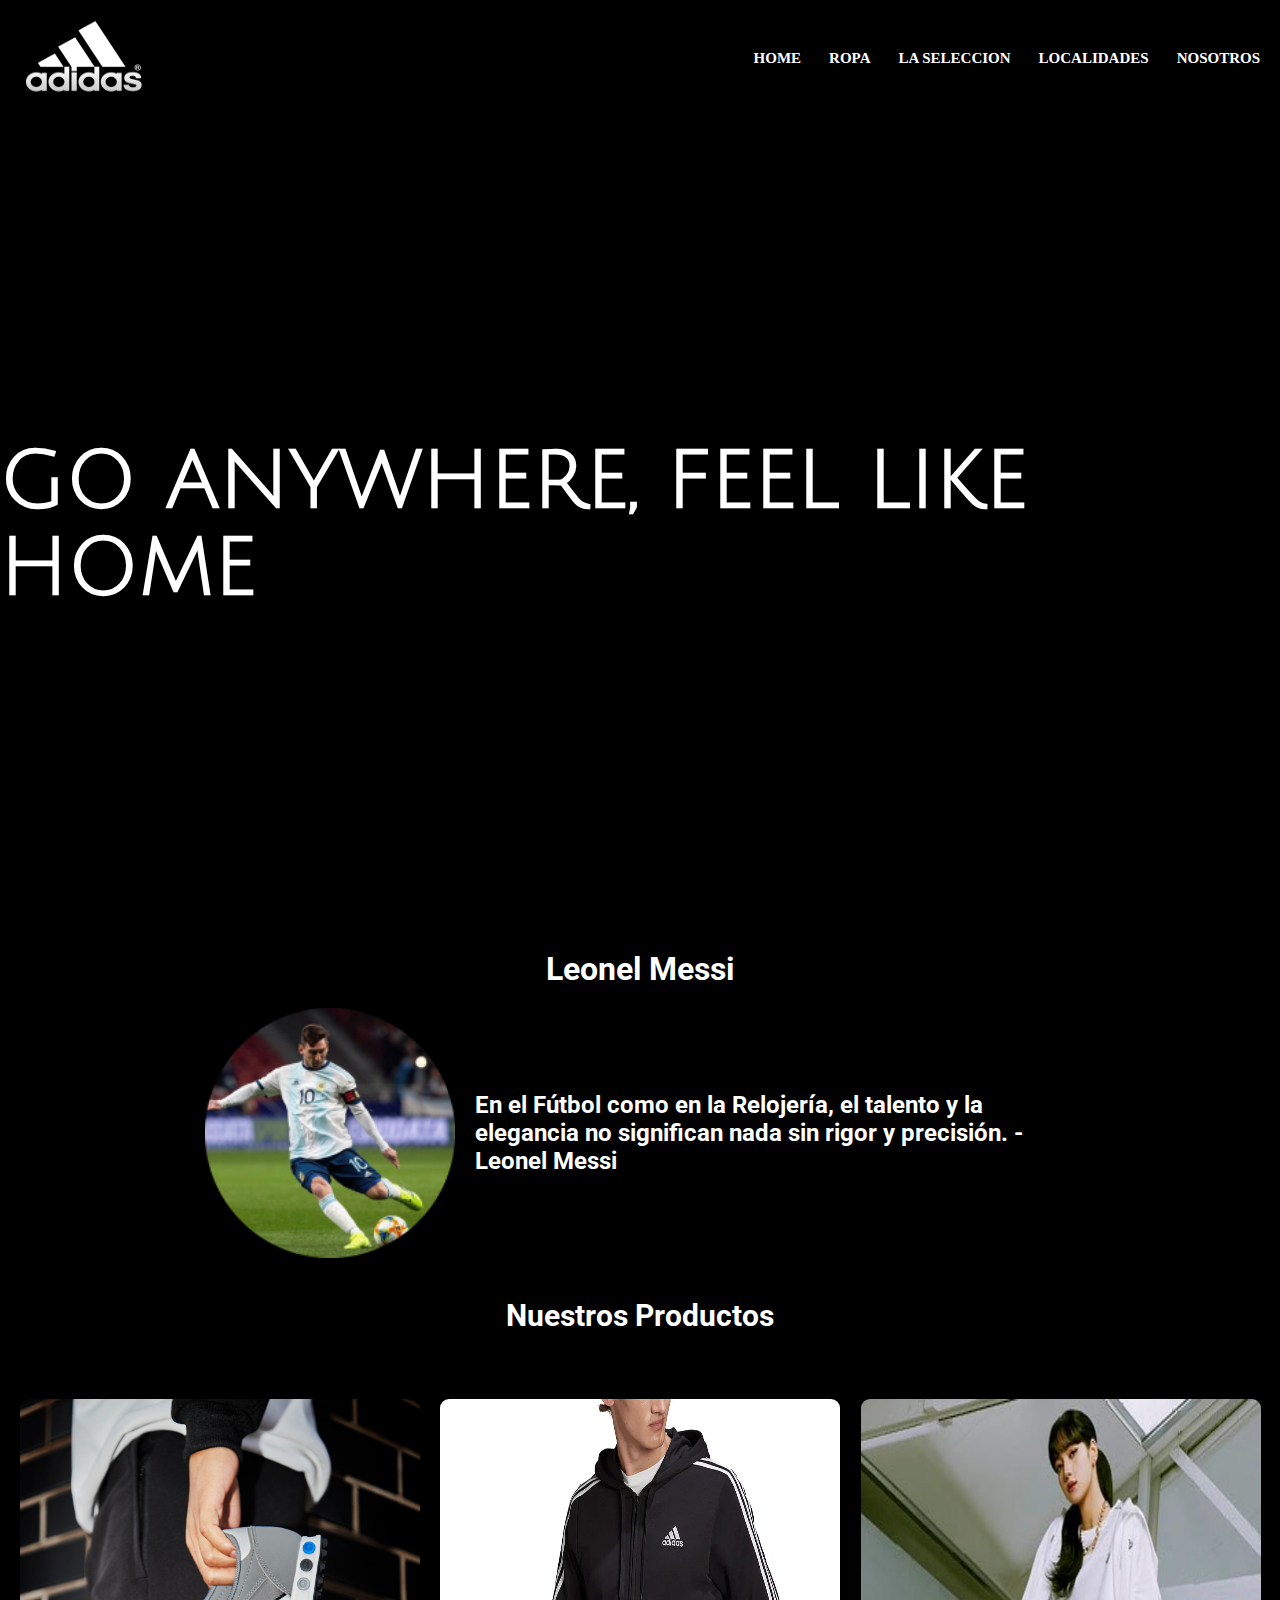
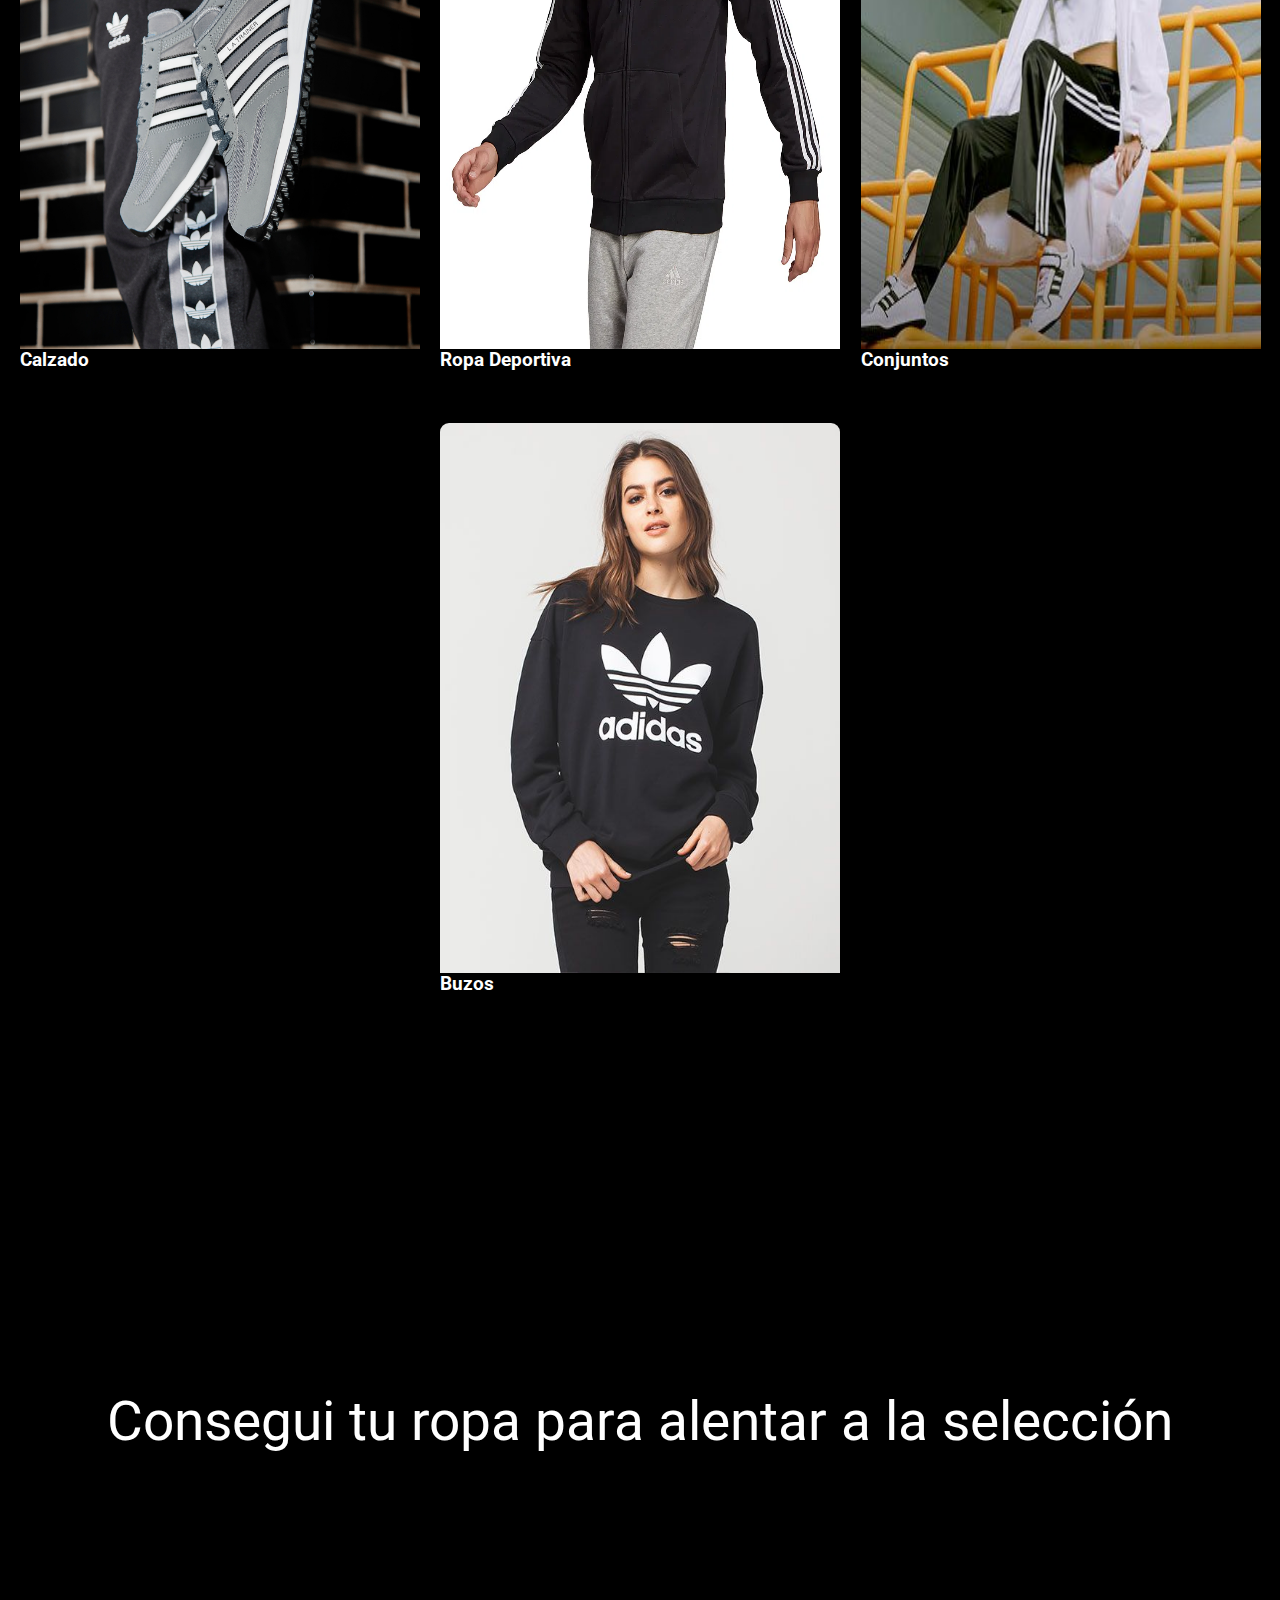
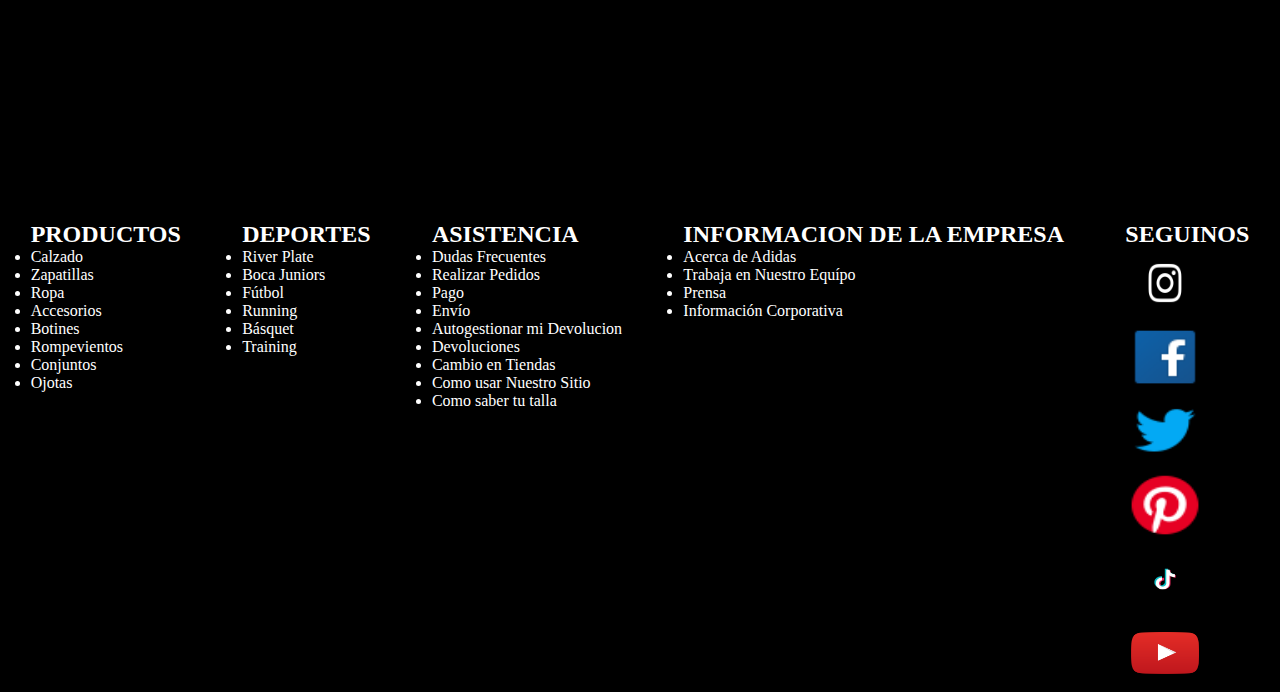
<file: index.html>
<!DOCTYPE html>
<html lang="en">
<head>
    <meta charset="UTF-8">
    <meta name="viewport" content="width=device-width, initial-scale=1.0">
    <title>Adidas</title>
    <link rel="stylesheet" href="./css/style.css">
    <link rel="preconnect" href="https://fonts.googleapis.com">
    <link rel="preconnect" href="https://fonts.gstatic.com" crossorigin>
    <link href="https://fonts.googleapis.com/css2?family=Julius+Sans+One&family=Roboto:wght@300&display=swap" rel="stylesheet">

</head>

<body class="bodyIndex">
    <header>
            <div class="Logo">
                <img src="./assets/img/adidasblanco1.png" alt="">
            </div>
            <nav>
                <ul class="ulNavegador">
                    <li ><a href="*">HOME</a></li>
                    <li ><a href="./pages/ropa.html">ROPA</a></li>
                    <li ><a href="./pages/ropaseleccion.html">LA SELECCION</a></li>
                    <li ><a href="./pages/Localidades.html">LOCALIDADES</a></li>
                    <li ><a href="./pages/nosotros.html">NOSOTROS</a></li>
                </ul>
            </nav>  
    </header>
<main>

    <div class="Banner">
        <h1>GO ANYWHERE, FEEL LIKE HOME</h1>
    </div>
    <section class="FraseLeo">
                <h1>Leonel Messi</h1>
        <section class="foto-frase">
                <img src="./assets/img/messi 1 (1).png" alt="">
                <h2>En el Fútbol como en la Relojería, el talento y la elegancia no significan nada sin rigor y precisión. - Leonel Messi</h2>
        </section>
    </section>
    
       
<section class="sectionVestimenta"> 
            <h2>Nuestros Productos</h2>
        <section class="Vestimenta">
                <article class="tipoVestimenta">
                    <img src="./assets/img/modeloadidaszapas.jpg" alt="">
                    <h3>Calzado</h3>
                </article>
                <article class="tipoVestimenta">
                    <img src="./assets/img/campera.png" alt="">
                    <h3>Ropa Deportiva</h3>
                </article>
                <article class="tipoVestimenta">
                    <img src="./assets/img/modeloadidas2.jpg" alt="">
                    <h3>Conjuntos</h3>
                </article>
                <article class="tipoVestimenta">
                    <img src="./assets/img/modeloadidasbuzo.jpg" alt="">
                    <h3>Buzos</h3>
                </article>
        </section>
</section>
    <section class="apoyaSeleccion">
        <p>Consegui tu ropa para alentar a la selección</p>
    </section>
</main>
<footer>
    <section class="pieDePagina">
        <div>
            <h2>PRODUCTOS</h2>
        <ul>
            <li>Calzado</li>
            <li>Zapatillas</li>
            <li>Ropa</li>
            <li>Accesorios</li>
            <li>Botines</li>
            <li>Rompevientos</li>
            <li>Conjuntos</li>
            <li>Ojotas</li>
        </ul>
    </div>
    <div>
            <h2>DEPORTES</h2>
        <ul>
            
            <li>River Plate</li>
            <li>Boca Juniors</li>
            <li>Fútbol</li>
            <li>Running</li>
            <li>Básquet</li>
            <li>Training</li>
        </ul>
    </div>
    <div>
            <h2>ASISTENCIA</h2>
        <ul>
            
            <li>Dudas Frecuentes</li>
            <li>Realizar Pedidos</li>
            <li>Pago</li>
            <li>Envío</li>
            <li>Autogestionar mi Devolucion</li>
            <li>Devoluciones</li>
            <li>Cambio en Tiendas</li>
            <li>Como usar Nuestro Sitio</li>
            <li>Como saber tu talla</li>
        </ul>
    </div>
    <div>
        <h2>INFORMACION DE LA EMPRESA</h2>
        <ul>
            <li>Acerca de Adidas</li>
            <li>Trabaja en Nuestro Equípo</li>
            <li>Prensa</li>
            <li>Información Corporativa</li>
        </ul>
    </div>
    <div>
        <h2>SEGUINOS</h2>
        <ul class="ulRedes">
            <li><img src="./assets/img/instagram.png" alt=""></li>
            <li><img src="./assets/img/facebook.png" alt=""></li>
            <li><img src="./assets/img/twitterlogo.png" alt=""></li>
            <li><img src="./assets/img/logopinterest.png" alt=""></li>
            <li><img src="./assets/img/tiktok.png" alt=""></li>
            <li><img src="./assets/img/youtube.png" alt=""></li>
        </ul>
    </div>
    </section>
</footer>

</body>

</html>
</file>
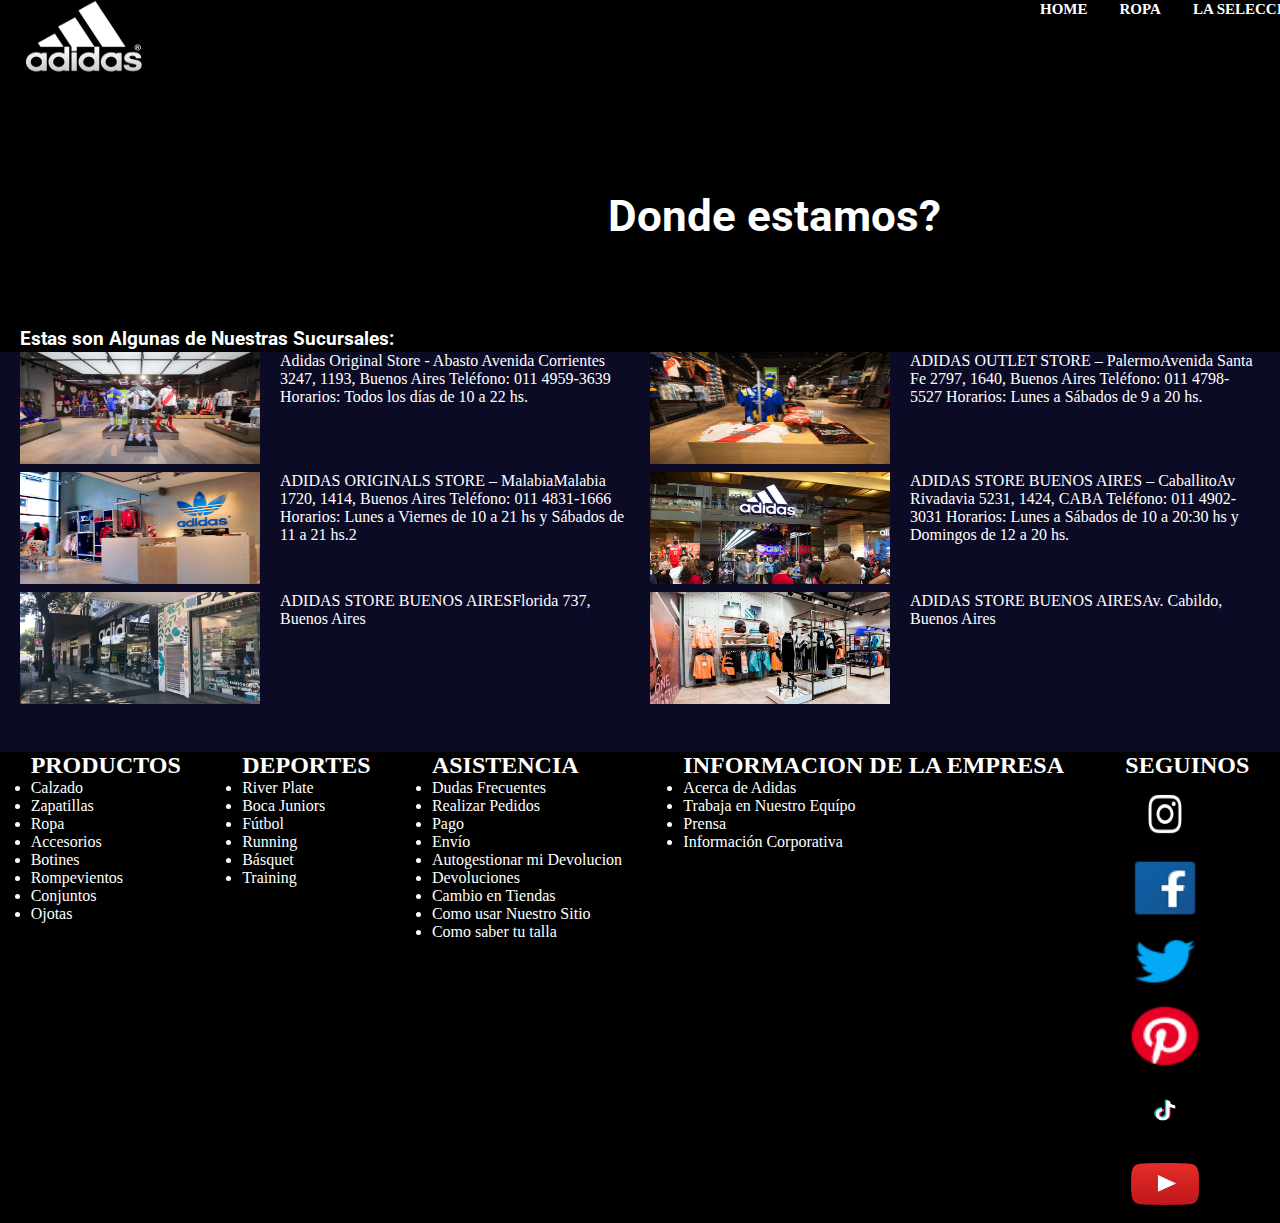
<file: pages/localidades.html>
<!DOCTYPE html>
<html lang="en">
<head>
    <meta charset="UTF-8">
    <meta name="viewport" content="width=device-width, initial-scale=1.0">
    <title>Document</title>
    <link rel="stylesheet" href="../css/style.css">
    <link rel="preconnect" href="https://fonts.googleapis.com">
    <link rel="preconnect" href="https://fonts.gstatic.com" crossorigin>
    <link href="https://fonts.googleapis.com/css2?family=Julius+Sans+One&family=Roboto:wght@300&display=swap" rel="stylesheet">
</head>
<body class="bodyLocalidades">
    
    <header>
    <div class="Encabezado">
        <div class="DondeEs">
            <h1>Donde estamos?</h1>
        </div>
        <div class="NuestrasSu">
            <h3>Estas son Algunas de Nuestras Sucursales:</h3>
        </div>    
        <div class="divLogoAdidas">
            <img src="../assets/img/adidasblanco1.png" alt="">
        </div>
        <div class="ulNavegador">
        <nav>
            <ul>
                <li ><a href="../index.html">HOME</a></li>
                <li ><a href="./ropa.html">ROPA</a></li>
                <li ><a href="./ropaseleccion.html">LA SELECCION</a></li>
                <li ><a href="*">LOCALIDADES</a></li>
                <li ><a href="./nosotros.html">NOSOTROS</a></li>
            </ul>
        </nav>
        </div>
    </div>        
    </header>
    <main>
        <section class="adidasLocalidades">
            <div class="FotolocalUno">
                <img src="../assets/img/adidasabasto.png" alt="">
            </div> 
            <div  class="DescLocalUno "> 
                <p>Adidas Original Store - Abasto
                    Avenida Corrientes 3247, 1193, Buenos Aires
                    Teléfono: 011 4959-3639
                    Horarios: Todos los días de 10 a 22 hs.
                </p>
            </div>
            
            <div class="FotolocalDos">
                <img src="../assets/img/palermoadidas.jpg" alt="">
            </div>
                
            <div class="DescLocalDos ">
                <p>ADIDAS OUTLET STORE – PalermoAvenida Santa Fe 2797, 1640, Buenos Aires
                    Teléfono: 011 4798-5527
                    Horarios: Lunes a Sábados de 9 a 20 hs.</p>
            </div>
            <div class="FotolocalTres">
                <img src="../assets/img/adidas malabia.jpg" alt="">
            </div>
             
            <div class="DescLocalTres ">
                <p>ADIDAS ORIGINALS STORE – MalabiaMalabia 1720, 1414, Buenos Aires
                    Teléfono: 011 4831-1666
                    Horarios: Lunes a Viernes de 10 a 21 hs y 
                    Sábados de 11 a 21 hs.2</p>
            </div>
            <div class="FotolocalCuatro">
                <img src="../assets/img/adidascaballito.jpg" alt="">
            </div>    
            <div class="DescLocalCuatro ">
                <p>ADIDAS STORE BUENOS AIRES – CaballitoAv Rivadavia 5231, 1424, CABA
                    Teléfono: 011 4902-3031
                    Horarios: Lunes a Sábados de 10 a 20:30 hs y Domingos de 12 a 20 hs.</p>
            </div>
            <div class="FotolocalCinco">
                <img src="../assets/img/adidasflorida.jpg" alt="">
            </div>
            <div class="DescLocalCinco "> 
                <p>ADIDAS STORE BUENOS AIRESFlorida 737, Buenos Aires</p>
            </div>
            <div class="FotolocalSeis">
                <img src="../assets/img/adidascabildo.jpg" alt="">
            </div>
            <div class="DescLocalSeis ">
                <p>ADIDAS STORE BUENOS AIRESAv. Cabildo, Buenos Aires</p>
            </div>
        </section>

    </main>
    <footer>
        <section class="pieDePagina">
            <div>
                <h2>PRODUCTOS</h2>
            <ul>
                <li>Calzado</li>
                <li>Zapatillas</li>
                <li>Ropa</li>
                <li>Accesorios</li>
                <li>Botines</li>
                <li>Rompevientos</li>
                <li>Conjuntos</li>
                <li>Ojotas</li>
            </ul>
        </div>
        <div>
                <h2>DEPORTES</h2>
            <ul>
                
                <li>River Plate</li>
                <li>Boca Juniors</li>
                <li>Fútbol</li>
                <li>Running</li>
                <li>Básquet</li>
                <li>Training</li>
            </ul>
        </div>
        <div>
                <h2>ASISTENCIA</h2>
            <ul>
                
                <li>Dudas Frecuentes</li>
                <li>Realizar Pedidos</li>
                <li>Pago</li>
                <li>Envío</li>
                <li>Autogestionar mi Devolucion</li>
                <li>Devoluciones</li>
                <li>Cambio en Tiendas</li>
                <li>Como usar Nuestro Sitio</li>
                <li>Como saber tu talla</li>
            </ul>
        </div>
        <div>
            <h2>INFORMACION DE LA EMPRESA</h2>
            <ul>
                <li>Acerca de Adidas</li>
                <li>Trabaja en Nuestro Equípo</li>
                <li>Prensa</li>
                <li>Información Corporativa</li>
            </ul>
        </div>
        <div>
            <h2>SEGUINOS</h2>
            <ul class="ulRedes">
                <li><img src="../assets/img/instagram.png" alt=""></li>
                <li><img src="../assets/img/facebook.png" alt=""></li>
                <li><img src="../assets/img/twitterlogo.png" alt=""></li>
                <li><img src="../assets/img/logopinterest.png" alt=""></li>
                <li><img src="../assets/img/tiktok.png" alt=""></li>
                <li><img src="../assets/img/youtube.png" alt=""></li>
            </ul>
        </div>
        </section>
</footer>
</body>
</html>
</file>
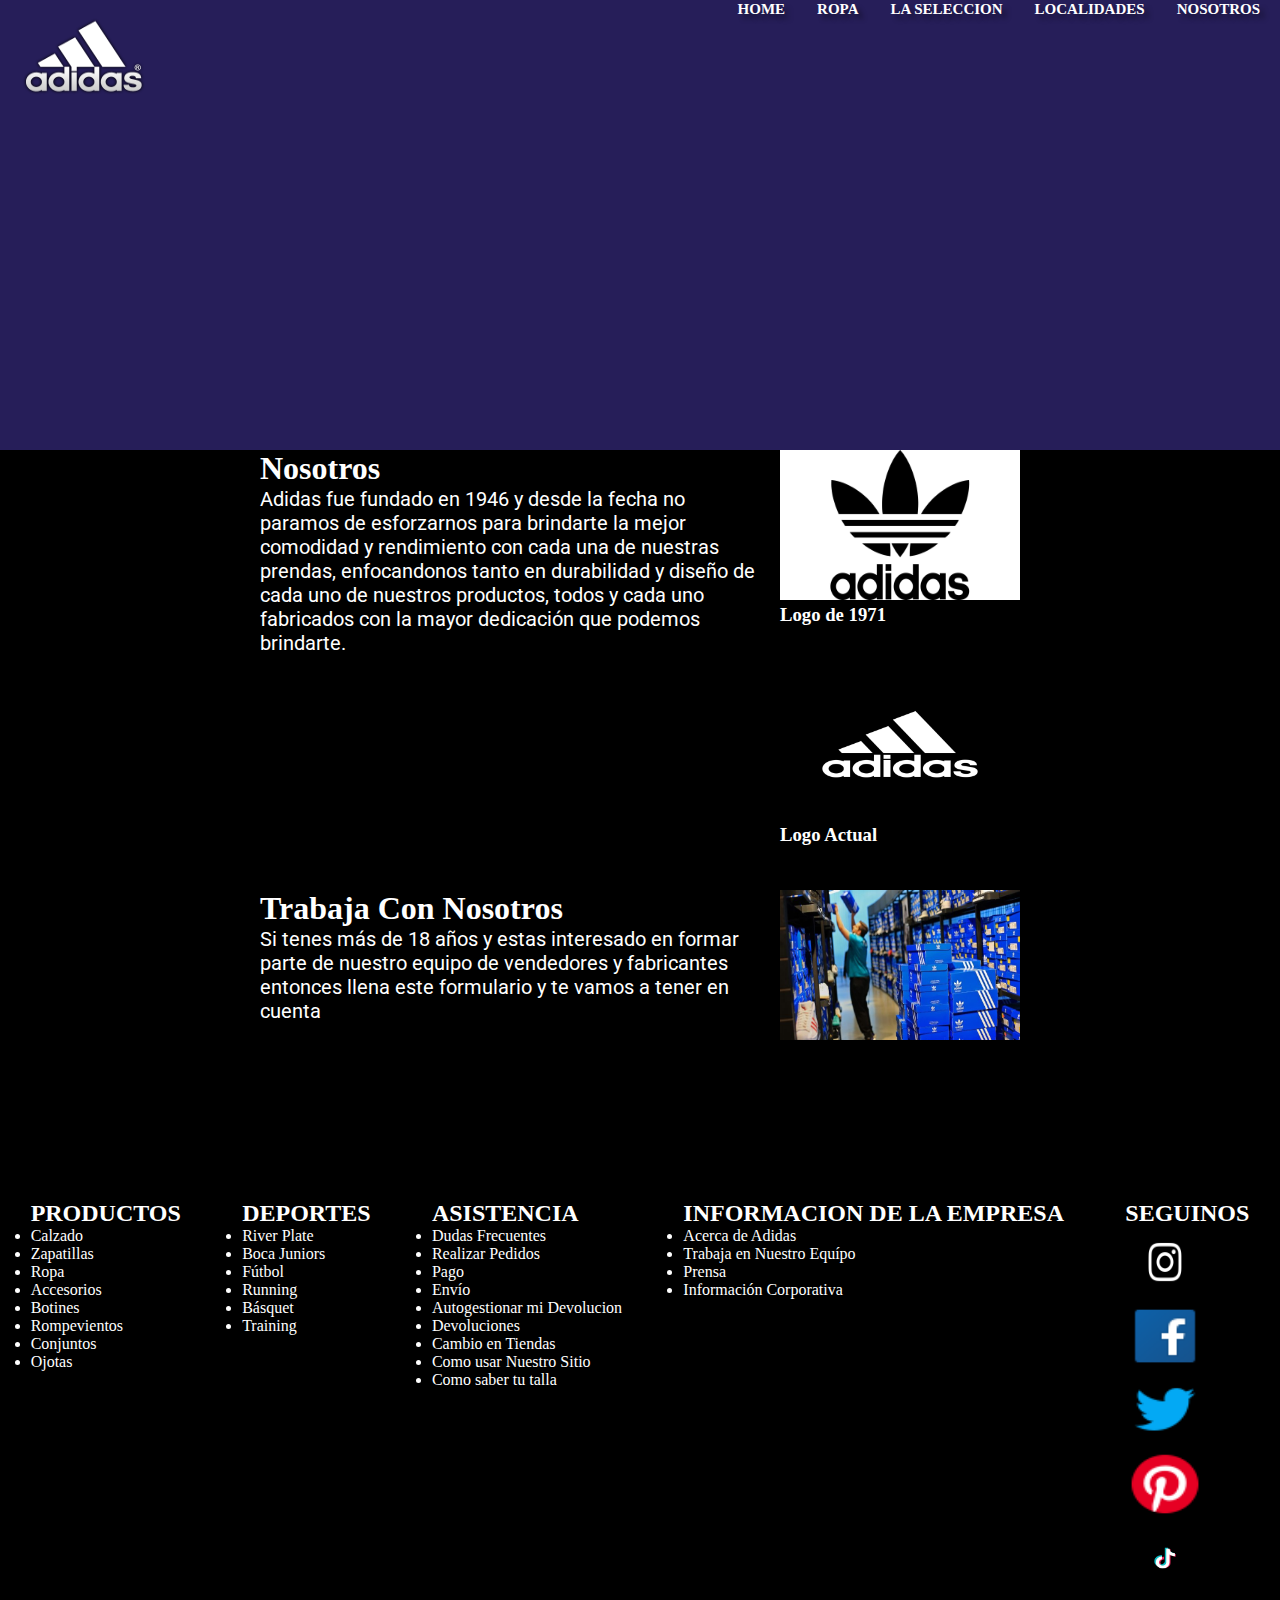
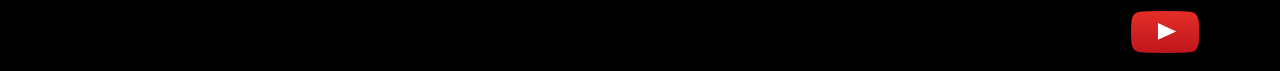
<file: pages/nosotros.html>
<!DOCTYPE html>
<html lang="en">
<head>
    <meta charset="UTF-8">
    <meta name="viewport" content="width=device-width, initial-scale=1.0">
    <title>Adidas</title>
    <link rel="stylesheet" href="../css/style.css">
    <link rel="preconnect" href="https://fonts.googleapis.com">
    <link rel="preconnect" href="https://fonts.gstatic.com" crossorigin>
    <link href="https://fonts.googleapis.com/css2?family=Julius+Sans+One&family=Roboto:wght@300&display=swap" rel="stylesheet">
</head>
<body class="bodyNosotros">
    <header>
        <div class="divLogoAdidas">
            <img src="../assets/img/adidasblanco1.png" alt=""></div>
        <nav class="ulNavegador">
            <ul>
                <li ><a href="../index.html">HOME</a></li>
                <li ><a href="./ropa.html">ROPA</a></li>
                <li ><a href="./ropaseleccion.html">LA SELECCION</a></li>
                <li ><a href="./Localidades.html">LOCALIDADES</a></li>
                <li ><a href="*">NOSOTROS</a></li>
            </ul>
        </nav>


    </header>  
    <main>
<Section class="nosotrosMain">

    <div class="historiaAdidas">
        <h1>Nosotros</h1>
        <p>Adidas fue fundado en 1946 y desde la fecha no paramos de esforzarnos para brindarte la mejor comodidad y rendimiento con cada una de nuestras prendas, enfocandonos tanto en durabilidad y diseño de cada uno de nuestros productos, todos y cada uno fabricados con la mayor dedicación que podemos brindarte.</p>
    </div>
        <div class="logoViejo">
            <img  src="../assets/img/adidaslogo1971.jpeg" alt="" >
                <h3>Logo de 1971</h3>
        </div>
        <div class="logoActual">
            <img  src="../assets/img/adidaslogoactual.jpg" alt="">
                <h3>Logo Actual</h3>
        </div>
    <div class="TrabajaConNosotros">
        <h1>Trabaja Con Nosotros</h1>
            <p>Si tenes más de 18 años y estas interesado en formar parte de nuestro equipo de vendedores y fabricantes entonces llena este formulario y te vamos a tener en cuenta
            </p>
    </div>
    <div class="FotoTrabaNosotros"> 
        <img src="../assets/img/puestosadidas.jpg" alt="">
    </div>
</Section>





    </main>
    <footer>
        <section class="pieDePagina">
            <div>
                <h2>PRODUCTOS</h2>
            <ul>
                <li>Calzado</li>
                <li>Zapatillas</li>
                <li>Ropa</li>
                <li>Accesorios</li>
                <li>Botines</li>
                <li>Rompevientos</li>
                <li>Conjuntos</li>
                <li>Ojotas</li>
            </ul>
        </div>
        <div>
                <h2>DEPORTES</h2>
            <ul>
                
                <li>River Plate</li>
                <li>Boca Juniors</li>
                <li>Fútbol</li>
                <li>Running</li>
                <li>Básquet</li>
                <li>Training</li>
            </ul>
        </div>
        <div>
                <h2>ASISTENCIA</h2>
            <ul>
                
                <li>Dudas Frecuentes</li>
                <li>Realizar Pedidos</li>
                <li>Pago</li>
                <li>Envío</li>
                <li>Autogestionar mi Devolucion</li>
                <li>Devoluciones</li>
                <li>Cambio en Tiendas</li>
                <li>Como usar Nuestro Sitio</li>
                <li>Como saber tu talla</li>
            </ul>
        </div>
        <div>
            <h2>INFORMACION DE LA EMPRESA</h2>
            <ul>
                <li>Acerca de Adidas</li>
                <li>Trabaja en Nuestro Equípo</li>
                <li>Prensa</li>
                <li>Información Corporativa</li>
            </ul>
        </div>
        <div>
            <h2>SEGUINOS</h2>
            <ul class="ulRedes">
                <li><img src="../assets/img/instagram.png" alt=""></li>
                <li><img src="../assets/img/facebook.png" alt=""></li>
                <li><img src="../assets/img/twitterlogo.png" alt=""></li>
                <li><img src="../assets/img/logopinterest.png" alt=""></li>
                <li><img src="../assets/img/tiktok.png" alt=""></li>
                <li><img src="../assets/img/youtube.png" alt=""></li>
            </ul>
        </div>
        </section>
</footer>
</body>
</html>
</file>
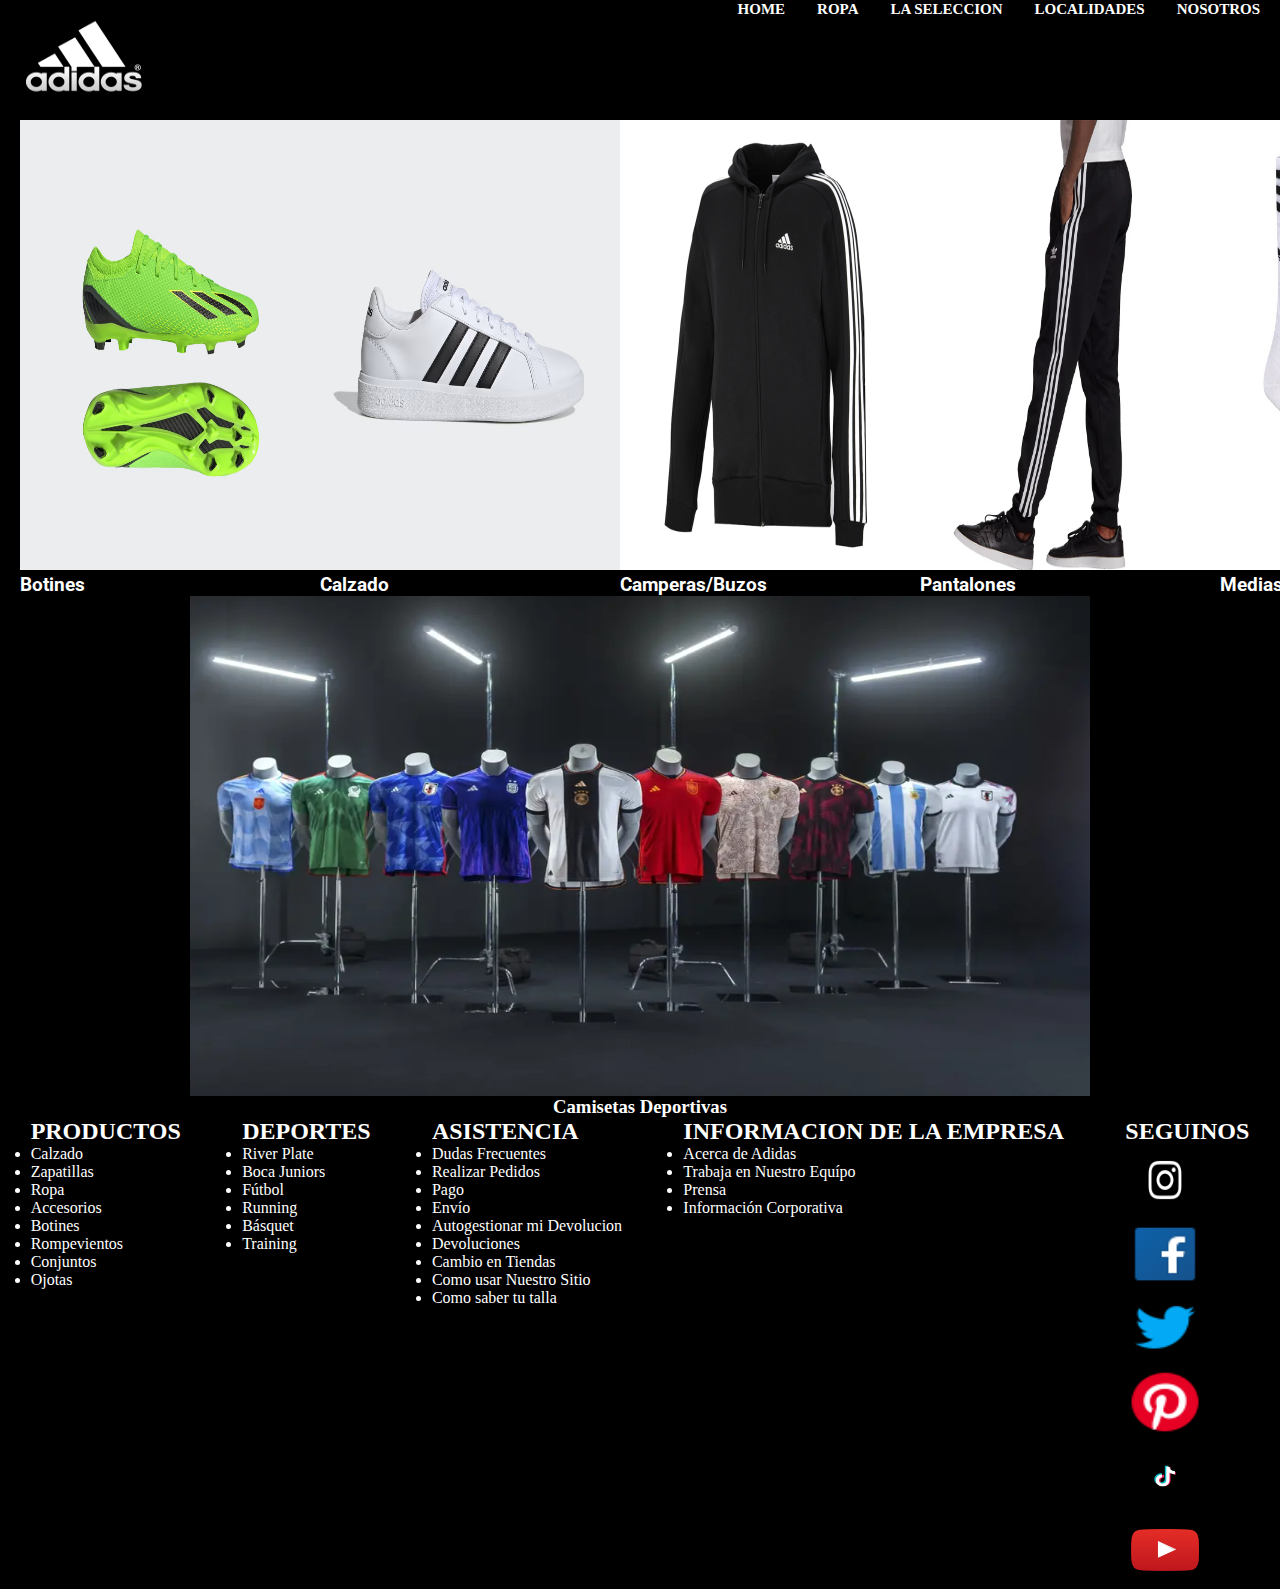
<file: pages/ropa.html>
<!DOCTYPE html>
<html lang="en">
<head>
    <meta charset="UTF-8">
    <meta name="viewport" content="width=device-width, initial-scale=1.0">
    <title>Document</title>
    <link rel="stylesheet" href="../css/style.css">
    <link rel="preconnect" href="https://fonts.googleapis.com">
    <link rel="preconnect" href="https://fonts.gstatic.com" crossorigin>
    <link href="https://fonts.googleapis.com/css2?family=Julius+Sans+One&family=Roboto:wght@300&display=swap" rel="stylesheet">
</head>
<body>
    <header class="sectionVestimentaHeader">
        <div class="divLogoAdidas">
            <img src="../assets/img/adidasblanco1.png" alt=""></div>
        <nav class="ulNavegador">
            <ul>
                <li ><a href="../index.html">HOME</a></li>
                <li ><a href="*">ROPA</a></li>
                <li ><a href="./ropaseleccion.html">LA SELECCION</a></li>
                <li ><a href="./Localidades.html">LOCALIDADES</a></li>
                <li ><a href="./nosotros.html">NOSOTROS</a></li>
            </ul>
        </nav>

</header>

<main>
    <section class="sectionVestimentaRopa">
        <article>
            <img src="../assets/img/botines.png" alt="">
            <h3>Botines</h3>
        </article>
        <article>
            <img src="../assets/img/zapas adidas.png" alt="">
            <h3>Calzado</h3>
        </article>
        <article>
            <img src="../assets/img/camperaadidas.png" alt="">
            <h3>Camperas/Buzos</h3>
        </article>
        <article>
            <img src="../assets/img/pantalon.png" alt="">
            <h3>Pantalones</h3>
        </article>
        <article>
            <img src="../assets/img/medias.jpg" alt="">
            <h3>Medias</h3>
        </article>
        <article>
            <img src="../assets/img/mochila.png" alt="">
            <h3>Accesorios</h3>
        </article>
    </section>
    <section>
        <article class="CamisetasDeportivas">
            <img src="../assets/img/camisetasdeportivas.png" alt="">
            <h3>Camisetas Deportivas</h3>
        </article>
    </section>
</main>

<footer>
    <section class="pieDePagina">
        <div>
            <h2>PRODUCTOS</h2>
        <ul>
            <li>Calzado</li>
            <li>Zapatillas</li>
            <li>Ropa</li>
            <li>Accesorios</li>
            <li>Botines</li>
            <li>Rompevientos</li>
            <li>Conjuntos</li>
            <li>Ojotas</li>
        </ul>
    </div>
    <div>
            <h2>DEPORTES</h2>
        <ul>
            
            <li>River Plate</li>
            <li>Boca Juniors</li>
            <li>Fútbol</li>
            <li>Running</li>
            <li>Básquet</li>
            <li>Training</li>
        </ul>
    </div>
    <div>
            <h2>ASISTENCIA</h2>
        <ul>
            
            <li>Dudas Frecuentes</li>
            <li>Realizar Pedidos</li>
            <li>Pago</li>
            <li>Envío</li>
            <li>Autogestionar mi Devolucion</li>
            <li>Devoluciones</li>
            <li>Cambio en Tiendas</li>
            <li>Como usar Nuestro Sitio</li>
            <li>Como saber tu talla</li>
        </ul>
    </div>
    <div>
        <h2>INFORMACION DE LA EMPRESA</h2>
        <ul>
            <li>Acerca de Adidas</li>
            <li>Trabaja en Nuestro Equípo</li>
            <li>Prensa</li>
            <li>Información Corporativa</li>
        </ul>
    </div>
    <div>
        <h2>SEGUINOS</h2>
        <ul class="ulRedes">
            <li><img src="../assets/img/instagram.png" alt=""></li>
            <li><img src="../assets/img/facebook.png" alt=""></li>
            <li><img src="../assets/img/twitterlogo.png" alt=""></li>
            <li><img src="../assets/img/logopinterest.png" alt=""></li>
            <li><img src="../assets/img/tiktok.png" alt=""></li>
            <li><img src="../assets/img/youtube.png" alt=""></li>
        </ul>
    </div>
    </section>
</footer>
</body>
</html>
</file>
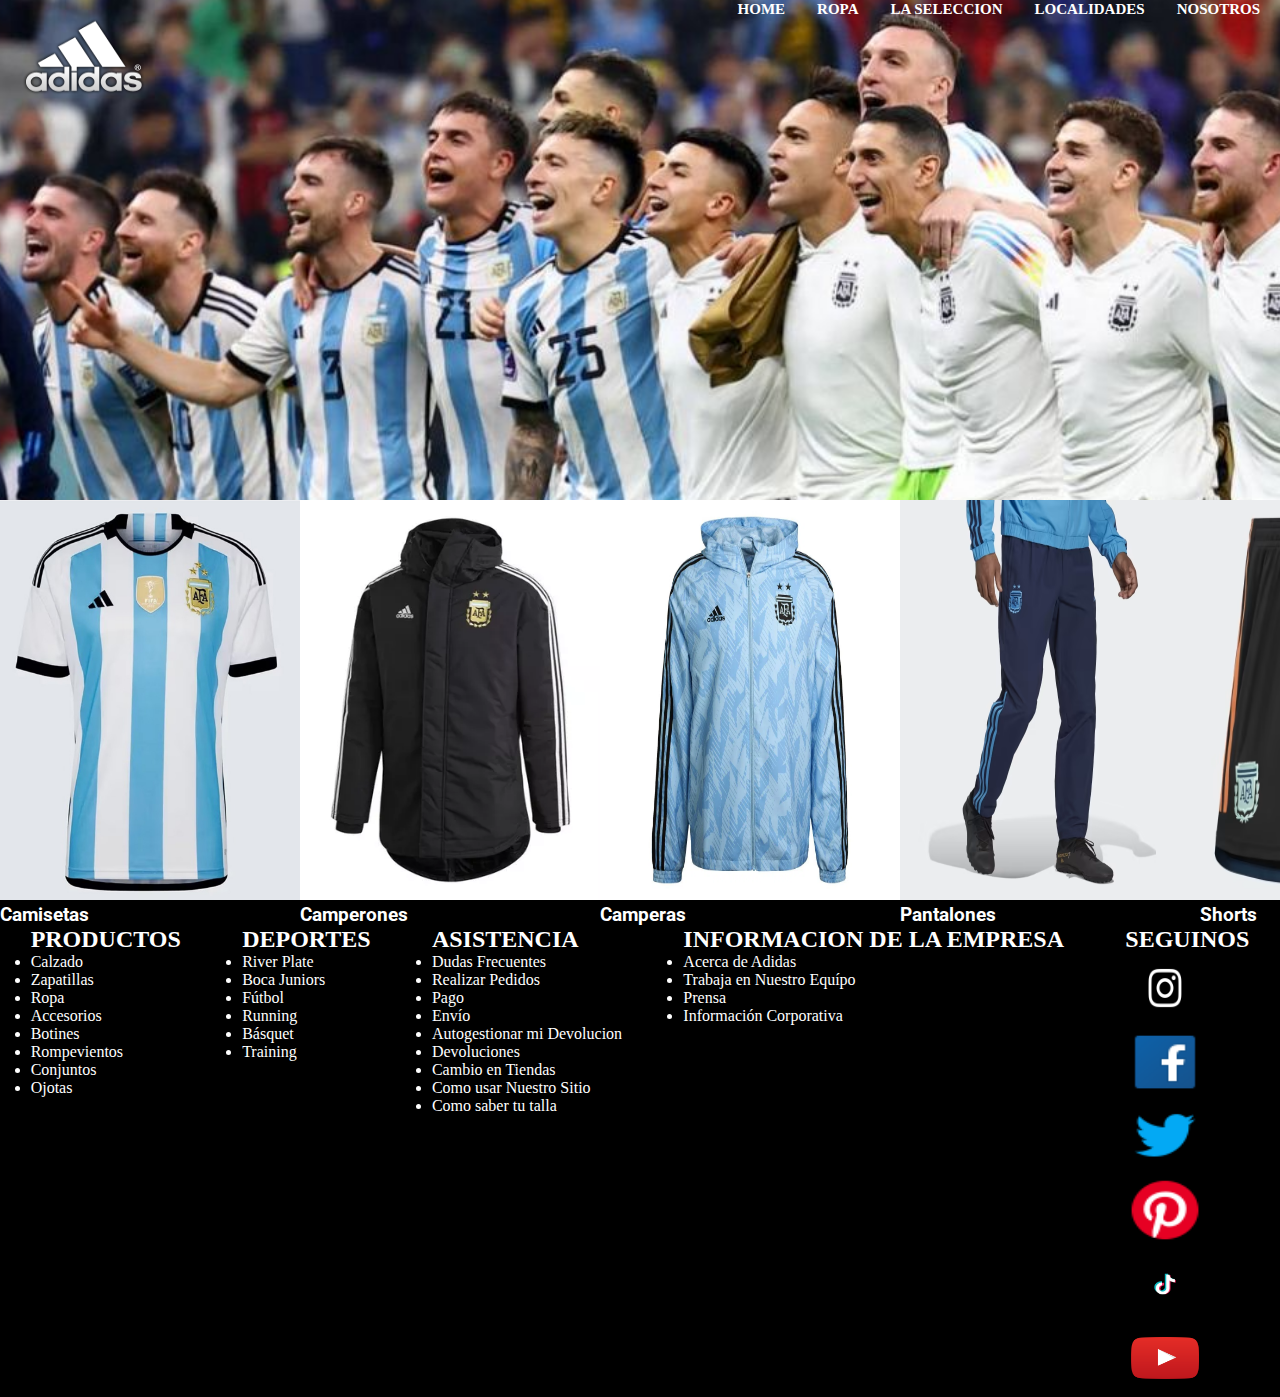
<file: pages/ropaseleccion.html>
<!DOCTYPE html>
<html lang="en">
<head>
    <meta charset="UTF-8">
    <meta name="viewport" content="width=device-width, initial-scale=1.0">
    <title>Document</title>
    <link rel="stylesheet" href="../css/style.css">
    <link rel="preconnect" href="https://fonts.googleapis.com">
    <link rel="preconnect" href="https://fonts.gstatic.com" crossorigin>
    <link href="https://fonts.googleapis.com/css2?family=Julius+Sans+One&family=Roboto:wght@300&display=swap" rel="stylesheet">
</head>
<body class="bodyRopaSeleccion">
    <header class="header-ropaseleccion">
        <div class="divLogoAdidas">
            <img src="../assets/img/adidasblanco1.png" alt=""></div>
        <nav class="ulNavegador">
            <ul>
                <li ><a href="../index.html">HOME</a></li>
                <li ><a href="./ropa.html">ROPA</a></li>
                <li ><a href="*">LA SELECCION</a></li>
                <li ><a href="./Localidades.html">LOCALIDADES</a></li>
                <li ><a href="./nosotros.html">NOSOTROS</a></li>
            </ul>
        </nav>
    </header>

    <main>
        <section class="sectionVestimentaSeleccion">
            <article>
                <img src="../assets/img/camisetaarg.jpg" alt="">
                <h3>Camisetas</h3>
            </article>
            <article>
                <img src="../assets/img/camperonarg.png" alt="">
                <h3>Camperones</h3>
            </article>
            <article>
                <img src="../assets/img/camperaarg.png" alt="">
                <h3>Camperas</h3>
            </article>
            <article>
                <img src="../assets/img/pantalonarg.png" alt="">
                <h3>Pantalones</h3>
            </article>
            <article>
                <img src="../assets/img/shortarg.png" alt="">
                <h3>Shorts</h3>
            </article>
            <article>
                <img src="../assets/img/mochilaarg.png" alt="">
                <h3>Accesorios</h3>
            </article>
        </section>
    </main>

    <footer>
        <section class="pieDePagina">
            <div>
                <h2>PRODUCTOS</h2>
            <ul>
                <li>Calzado</li>
                <li>Zapatillas</li>
                <li>Ropa</li>
                <li>Accesorios</li>
                <li>Botines</li>
                <li>Rompevientos</li>
                <li>Conjuntos</li>
                <li>Ojotas</li>
            </ul>
        </div>
        <div>
                <h2>DEPORTES</h2>
            <ul>
                
                <li>River Plate</li>
                <li>Boca Juniors</li>
                <li>Fútbol</li>
                <li>Running</li>
                <li>Básquet</li>
                <li>Training</li>
            </ul>
        </div>
        <div>
                <h2>ASISTENCIA</h2>
            <ul>
                
                <li>Dudas Frecuentes</li>
                <li>Realizar Pedidos</li>
                <li>Pago</li>
                <li>Envío</li>
                <li>Autogestionar mi Devolucion</li>
                <li>Devoluciones</li>
                <li>Cambio en Tiendas</li>
                <li>Como usar Nuestro Sitio</li>
                <li>Como saber tu talla</li>
            </ul>
        </div>
        <div>
            <h2>INFORMACION DE LA EMPRESA</h2>
            <ul>
                <li>Acerca de Adidas</li>
                <li>Trabaja en Nuestro Equípo</li>
                <li>Prensa</li>
                <li>Información Corporativa</li>
            </ul>
        </div>
        <div>
            <h2>SEGUINOS</h2>
            <ul class="ulRedes">
                <li><img src="../assets/img/instagram.png" alt=""></li>
                <li><img src="../assets/img/facebook.png" alt=""></li>
                <li><img src="../assets/img/twitterlogo.png" alt=""></li>
                <li><img src="../assets/img/logopinterest.png" alt=""></li>
                <li><img src="../assets/img/tiktok.png" alt=""></li>
                <li><img src="../assets/img/youtube.png" alt=""></li>
            </ul>
        </div>
        </section>
</footer>
</body>
</html>
</file>
<file: css/style.css>
header {
  background-color: #000000;
  background-repeat: no-repeat;
  background-size: cover;
  width: 100%;
  height: 7.5rem;
  display: flex;
  justify-content: space-between; }
  header .Logo {
    display: flex;
    justify-content: space-between; }

.ulRedes img {
  width: 5rem;
  height: 4.375rem; }

.pieDePagina {
  color: white;
  display: flex;
  justify-content: space-around; }

* {
  margin: 0;
  padding: 0;
  box-sizing: border-box; }

.bodyIndex header {
  background-color: #000000;
  background-repeat: no-repeat;
  background-size: cover;
  width: 100%;
  height: 7.5rem;
  display: flex;
  justify-content: space-between; }
  .bodyIndex header .logo {
    display: flex;
    justify-content: space-between; }
  .bodyIndex header h1 {
    text-align: center;
    color: white;
    font-family: 'Julius Sans One', sans-serif;
    padding: 1.875rem;
    display: inline; }

.bodyIndex .Banner {
  width: 100%;
  height: 50.625rem;
  background-image: url("https://images.unsplash.com/photo-1526573461737-b504d8040d92?ixlib=rb-4.0.3&ixid=M3wxMjA3fDB8MHxwaG90by1wYWdlfHx8fGVufDB8fHx8fA%3D%3D&auto=format&fit=crop&w=2070&q=80");
  background-repeat: no-repeat;
  background-size: cover;
  background-position: 80%;
  font-size: 2.5rem;
  color: white;
  text-shadow: 0.3125rem 0.3125rem 0.3125rem rgba(0, 0, 0, 0.397);
  display: flex;
  justify-content: center;
  align-items: center; }
  .bodyIndex .Banner h1 {
    font-family: 'Julius Sans One', sans-serif; }

.bodyIndex .FraseLeo h1 {
  margin-top: 1.25rem;
  color: white;
  font-family: 'Roboto', sans-serif;
  margin-bottom: 1.25rem;
  display: flex;
  align-items: center;
  justify-content: center; }

.bodyIndex .FraseLeo .foto-frase {
  display: flex;
  justify-content: center;
  align-items: center; }
  .bodyIndex .FraseLeo .foto-frase h2 {
    color: white;
    font-family: 'Roboto', sans-serif;
    width: 37.5rem;
    margin-left: 1.25rem; }
  .bodyIndex .FraseLeo .foto-frase img {
    width: 15.625rem;
    height: 15.625rem; }

.bodyIndex .sectionVestimenta h2 {
  margin: 2.5rem;
  font-size: 1.875rem;
  font-family: 'Roboto',sans-serif;
  text-align: center;
  color: white; }

.bodyIndex .sectionVestimenta h3 {
  color: white;
  font-family: 'Roboto',sans-serif; }

.bodyIndex .sectionVestimenta .Vestimenta {
  display: flex;
  flex-direction: row;
  background-color: rgba(0, 0, 0, 0.589);
  display: flex;
  flex-direction: row;
  flex-wrap: wrap;
  justify-content: space-evenly; }
  .bodyIndex .sectionVestimenta .Vestimenta .tipoVestimenta {
    border: solid 0.0625rem rgba(0, 0, 0, 0.493);
    display: flex;
    flex-direction: column;
    border-radius: .625rem;
    overflow: hidden;
    margin: 1.5625rem 0px; }

.bodyIndex .sectionVestimenta img {
  width: 25rem;
  height: 34.375rem; }

.bodyIndex main {
  background-color: black; }
  .bodyIndex main .apoyaSeleccion p {
    font-family: 'Roboto',sans-serif;
    width: 100%;
    height: 50rem;
    background-repeat: no-repeat;
    background-size: cover;
    background-position: 100%;
    background-image: url("https://www.ole.com.ar/images/2022/12/18/dYmYg_Tdb_1580x750__1.jpg");
    display: flex;
    justify-content: center;
    align-items: center;
    font-size: 3.4375rem;
    color: white;
    text-shadow: 0.3125rem 0.3125rem 0.3125rem black; }

.bodyIndex footer {
  background-color: black; }
  .bodyIndex footer .pieDePagina {
    color: white;
    display: flex;
    justify-content: space-around; }
    .bodyIndex footer .pieDePagina .ulRedes img {
      width: 5rem;
      height: 4.375rem; }

.bodyLocalidades header {
  background-image: url("https://images.unsplash.com/photo-1621573094640-0b2391e9acec?ixlib=rb-4.0.3&ixid=M3wxMjA3fDB8MHxwaG90by1wYWdlfHx8fGVufDB8fHx8fA%3D%3D&auto=format&fit=crop&w=2070&q=80");
  background-repeat: no-repeat;
  background-size: cover;
  background-position: 50%;
  height: 22rem; }
  .bodyLocalidades header h1 {
    color: white; }
  .bodyLocalidades header h3 {
    color: white; }

.bodyLocalidades main {
  background-color: #0C0B26; }

.Encabezado {
  width: 100%;
  height: 31.25rem;
  display: grid;
  grid-template-columns: 25rem 10% 30% 43.125rem;
  grid-template-rows: 6.25rem 5.625rem 5rem 5rem;
  grid-template-areas: "logo . . BdeN" ". . . ." ". . DE ." "NS . . .";
  justify-items: left;
  align-items: end;
  justify-content: space-between;
  column-gap: 2.5rem; }

.ulNavegador {
  grid-area: BdeN;
  justify-content: right;
  align-self: baseline; }

.divLogoAdidas {
  grid-area: logo; }
  .divLogoAdidas div p {
    color: white; }

.DondeEs {
  font-size: 1.375rem;
  font-family: 'Roboto',sans-serif;
  grid-area: DE;
  text-shadow: 0.3125rem 0.3125rem 0.3125rem rgba(0, 0, 0, 0.397);
  justify-items: end;
  align-self: baseline; }

.NuestrasSu {
  font-size: 1rem;
  font-family: 'Roboto',sans-serif;
  margin-left: 1.25rem;
  grid-area: NS; }

.adidasLocalidades {
  width: 100%;
  height: 25rem;
  display: grid;
  grid-template-columns: 15rem 21.875rem 15rem 21.875rem;
  grid-template-rows: 7.5rem 7.5rem 7.5rem;
  column-gap: 1.25rem;
  grid-template-areas: "fotouno descuno fotodos descdos" "fototres desctres fotocuatro desccuatro" "fotocinco desccinco fotoseis descseis";
  justify-content: center; }

div img {
  width: 15rem;
  height: 7rem; }

div p {
  color: white; }

.FotolocalUno {
  grid-area: fotouno; }

.DescLocalUno {
  grid-area: descuno; }

.FotoLocalDos {
  grid-area: fotodos; }

.DescLocalDos {
  grid-area: descdos; }

.FotoLocalTres {
  grid-area: fototres; }

.DescLocalTres {
  grid-area: desctres; }

.FotoLocalCuatro {
  grid-area: fotocuatro; }

.DescLocalCuatro {
  grid-area: desccuatro; }

.FotolocalCinco {
  grid-area: fotocinco; }

.DescLocalCinco {
  grid-area: desccinco; }

.FotolocalSeis {
  grid-area: fotoseis; }

.DescLocalSeis {
  grid-area: descseis; }

.bodyNosotros header {
  background-color: #261E59;
  background-image: url("https://images.unsplash.com/photo-1606748294390-f6449e6c61ef?ixlib=rb-4.0.3&ixid=M3wxMjA3fDB8MHxwaG90by1wYWdlfHx8fGVufDB8fHx8fA%3D%3D&auto=format&fit=crop&w=1932&q=80");
  background-repeat: no-repeat;
  background-size: cover;
  background-position: 50%;
  text-shadow: 0.3125rem 0.3125rem 0.3125rem rgba(0, 0, 0, 0.397);
  height: 28.125rem;
  width: 100%;
  background-position: 70%; }

.bodyNosotros main {
  height: 46.875rem;
  background-color: black; }
  .bodyNosotros main img {
    height: 9.375rem;
    width: 15rem; }

.bodyNosotros p {
  font-family: 'Roboto',sans-serif;
  font-size: 1.25rem; }

.nosotrosMain {
  width: 100%;
  height: 34.375rem;
  display: grid;
  grid-template-columns: 15rem 15rem 15rem;
  grid-template-rows: 13.75rem 13.75rem 13.75rem;
  column-gap: 1.25rem;
  grid-template-areas: "ha ha lv" "ha ha la" "tn tn ftn";
  justify-content: center; }

.historiaAdidas {
  grid-area: ha; }
  .historiaAdidas h1 {
    color: white; }
  .historiaAdidas h1 {
    color: white; }
  .historiaAdidas h3 {
    color: white; }
  .historiaAdidas img {
    width: 12.5rem;
    height: 9.375rem; }

.logoViejo {
  grid-area: lv; }
  .logoViejo h3 {
    color: white; }

.logoActual {
  grid-area: la; }
  .logoActual h3 {
    color: white; }

.TrabajaConNosotros {
  grid-area: tn; }
  .TrabajaConNosotros img {
    width: 9.375rem;
    height: 9.375rem; }
  .TrabajaConNosotros p {
    color: white; }
  .TrabajaConNosotros h1 {
    color: white; }

.FotoTrabajaNosotros {
  grid-area: ftn; }

.pieDePagina div {
  background-color: black; }

.ulRedes li {
  list-style: none; }

header {
  background-color: black; }

main {
  background-color: black; }

footer {
  background-color: black; }

@media (min-width: 1025px) {
  header div img {
    margin: .5rem .5rem;
    width: 9.375rem;
    height: 6.25rem; }
  .ulNavegador {
    display: flex;
    list-style: none;
    justify-content: center; }
    .ulNavegador li {
      display: inline;
      font-weight: bold;
      font-size: 13px;
      padding-left: .5rem;
      padding-right: 1.25rem;
      padding-top: 3.125rem; }
      .ulNavegador li a {
        color: white;
        text-decoration: none;
        font-size: .9375rem; }
  .sectionVestimentaRopa {
    display: flex;
    justify-content: center;
    margin: 0rem 1.25rem;
    font-family: 'Roboto',sans-serif;
    justify-content: space-between; }
    .sectionVestimentaRopa img {
      width: 18.75rem;
      height: 28.125rem; }
    .sectionVestimentaRopa h3 {
      color: white; }
  .CamisetasDeportivas {
    display: flex;
    flex-direction: column;
    justify-content: center;
    align-items: center; }
    .CamisetasDeportivas img {
      width: 56.25rem;
      height: 31.25rem; }
    .CamisetasDeportivas h3 {
      color: white; }
  /* ROPA SELECCION */
  .bodyRopaSeleccion header {
    width: 100%;
    height: 31.25rem;
    background-image: url(../assets/img//festejoarg.png);
    background-repeat: no-repeat;
    background-size: cover;
    background-position: 90%; }
  .sectionVestimentaSeleccion {
    display: flex;
    justify-content: space-between; }
    .sectionVestimentaSeleccion img {
      width: 18.75rem;
      height: 25rem; }
    .sectionVestimentaSeleccion h3 {
      color: white;
      font-family: 'Roboto',sans-serif; } }

@media (max-width: 1024px) {
  header div img {
    margin: .5rem .5rem;
    width: 7.8125rem;
    height: 5rem; }
  .ulNavegador {
    display: flex;
    list-style: none;
    justify-content: center; }
    .ulNavegador li {
      display: inline;
      font-weight: bold;
      font-size: 10px;
      padding-left: .5rem;
      padding-right: .5rem;
      padding-top: 3.125rem; }
      .ulNavegador li a {
        color: white;
        text-decoration: none;
        font-size: .75rem; }
  /*.sectionVestimentaRopa img{
        width: 18.75rem;
        height: 28.125rem;
    }*/
  .sectionVestimentaRopa {
    display: flex;
    justify-content: center;
    margin: 0rem 1.25rem;
    font-family: 'Roboto',sans-serif;
    justify-content: space-between;
    align-items: center; }
    .sectionVestimentaRopa img {
      width: 10rem;
      height: 12.5rem; }
    .sectionVestimentaRopa h3 {
      color: white;
      font-size: .625rem; }
  .CamisetasDeportivas img {
    width: 57.5rem;
    height: 31.25rem;
    display: flex;
    justify-content: center;
    align-content: center;
    margin-left: 40px; }
  .CamisetasDeportivas h3 {
    margin-left: 40px;
    color: white;
    font-size: 15px;
    font-family: 'Roboto',sans-serif; }
  .pieDePagina h2 {
    font-size: 15px;
    margin-left: 20px; }
  /*---------------------ROPA SELECCION----------------------*/
  .bodyRopaSeleccion header {
    width: 100%;
    height: 300px;
    background-image: url(../assets/img//festejoarg.png);
    background-repeat: no-repeat;
    background-size: cover;
    background-position: 90%; }
  .sectionVestimentaSeleccion {
    display: flex;
    justify-content: space-between;
    margin: 0rem 1.25rem;
    font-family: 'Roboto',sans-serif;
    justify-content: space-between;
    align-items: center; }
    .sectionVestimentaSeleccion img {
      width: 9.375rem;
      height: 12.5rem; }
    .sectionVestimentaSeleccion h3 {
      color: white;
      font-family: 'Roboto',sans-serif;
      font-size: .625rem; } }

@media (max-width: 768px) {
  header div img {
    margin: .5rem .5rem;
    width: 6.25rem;
    height: 4.0625rem; }
  .ulNavegador {
    display: flex;
    list-style: none;
    justify-content: center; }
    .ulNavegador li {
      display: inline;
      font-weight: bold;
      padding-left: .5rem;
      padding-right: .375rem;
      padding-top: 3.125rem; }
      .ulNavegador li a {
        color: white;
        text-decoration: none;
        font-size: .625rem; }
  .sectionVestimentaRopa {
    display: flex;
    justify-content: center;
    margin: 0rem 1.25rem;
    font-family: 'Roboto',sans-serif;
    justify-content: space-between;
    align-items: center; }
    .sectionVestimentaRopa img {
      width: 116px;
      height: 135px; }
    .sectionVestimentaRopa h3 {
      color: white;
      font-size: .625rem; }
  .CamisetasDeportivas img {
    width: 41.25rem;
    height: 21.875rem;
    display: flex;
    justify-content: center;
    align-content: center;
    margin-left: 40px; }
  .CamisetasDeportivas h3 {
    margin-left: 40px;
    color: white;
    font-size: 15px;
    font-family: 'Roboto',sans-serif; }
  .pieDePagina h2 {
    font-size: 15px;
    margin-left: 20px; }
  /*---------------------ROPA SELECCION----------------------*/
  .bodyRopaSeleccion header {
    width: 100%;
    height: 12.5rem;
    background-image: url(../assets/img//festejoarg.png);
    background-repeat: no-repeat;
    background-size: cover;
    background-position: 90%; }
  .sectionVestimentaSeleccion {
    display: flex;
    justify-content: space-between; }
    .sectionVestimentaSeleccion img {
      width: 90px;
      height: 8.125rem; }
    .sectionVestimentaSeleccion h3 {
      color: white;
      font-family: 'Roboto',sans-serif; } }

@media (max-width: 425px) {
  header div img {
    margin: .5rem .5rem;
    width: 60px;
    height: 40px; }
  .ulNavegador {
    display: flex;
    list-style: none;
    justify-content: center; }
    .ulNavegador li {
      display: inline;
      font-weight: bold;
      padding-left: .125rem;
      padding-right: .1875rem;
      padding-top: 3.125rem; }
    .ulNavegador a {
      color: white;
      text-decoration: none;
      font-size: 5px; }
  .sectionVestimentaRopa {
    display: flex;
    justify-content: center;
    margin: 0rem 1.25rem;
    font-family: 'Roboto',sans-serif;
    justify-content: space-between;
    align-items: center; }
    .sectionVestimentaRopa img {
      width: 3.625rem;
      height: 6.25rem; }
    .sectionVestimentaRopa h3 {
      color: white;
      font-size: .375rem; }
  .CamisetasDeportivas img {
    width: 18.75rem;
    height: 9.375rem;
    display: flex;
    justify-content: center;
    align-content: center;
    margin-left: 40px; }
  .CamisetasDeportivas h3 {
    margin-left: 40px;
    color: white;
    font-size: 9px;
    font-family: 'Roboto',sans-serif; }
  .pieDePagina h2 {
    font-size: 6px;
    margin-left: 35px; }
  .pieDePagina ul {
    font-size: 7px;
    margin: 0; }
  .ulRedes img {
    width: .625rem;
    height: .625rem; }
  footer {
    width: 26.5625rem; }
  .bodyRopaSeleccion header {
    width: 100%;
    height: 100px;
    background-image: url(../assets/img//festejoarg.png);
    background-repeat: no-repeat;
    background-size: cover;
    background-position: 90%; }
  .sectionVestimentaSeleccion {
    display: flex;
    justify-content: space-between; }
    .sectionVestimentaSeleccion img {
      width: 3.75rem;
      height: 5.625rem; }
    .sectionVestimentaSeleccion h3 {
      color: white;
      font-family: 'Roboto',sans-serif;
      font-size: 7px; } }
</file>
